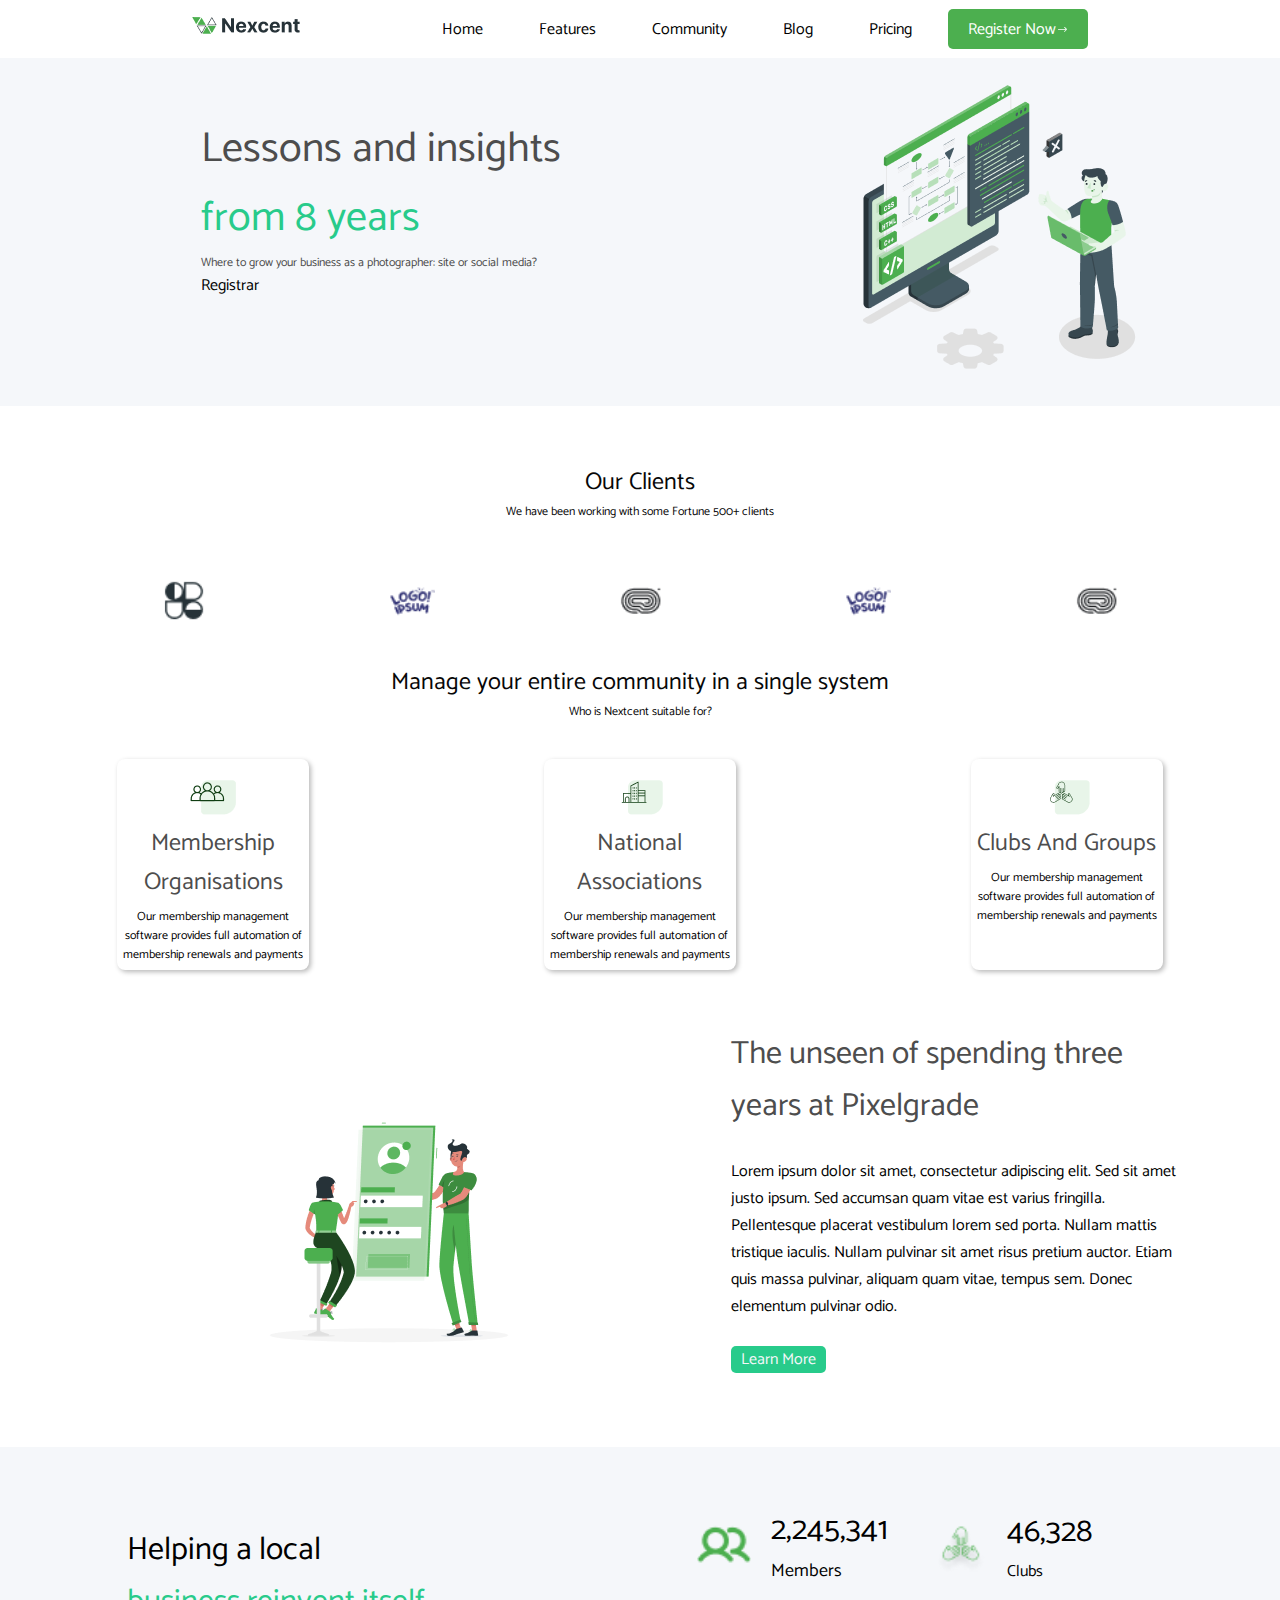
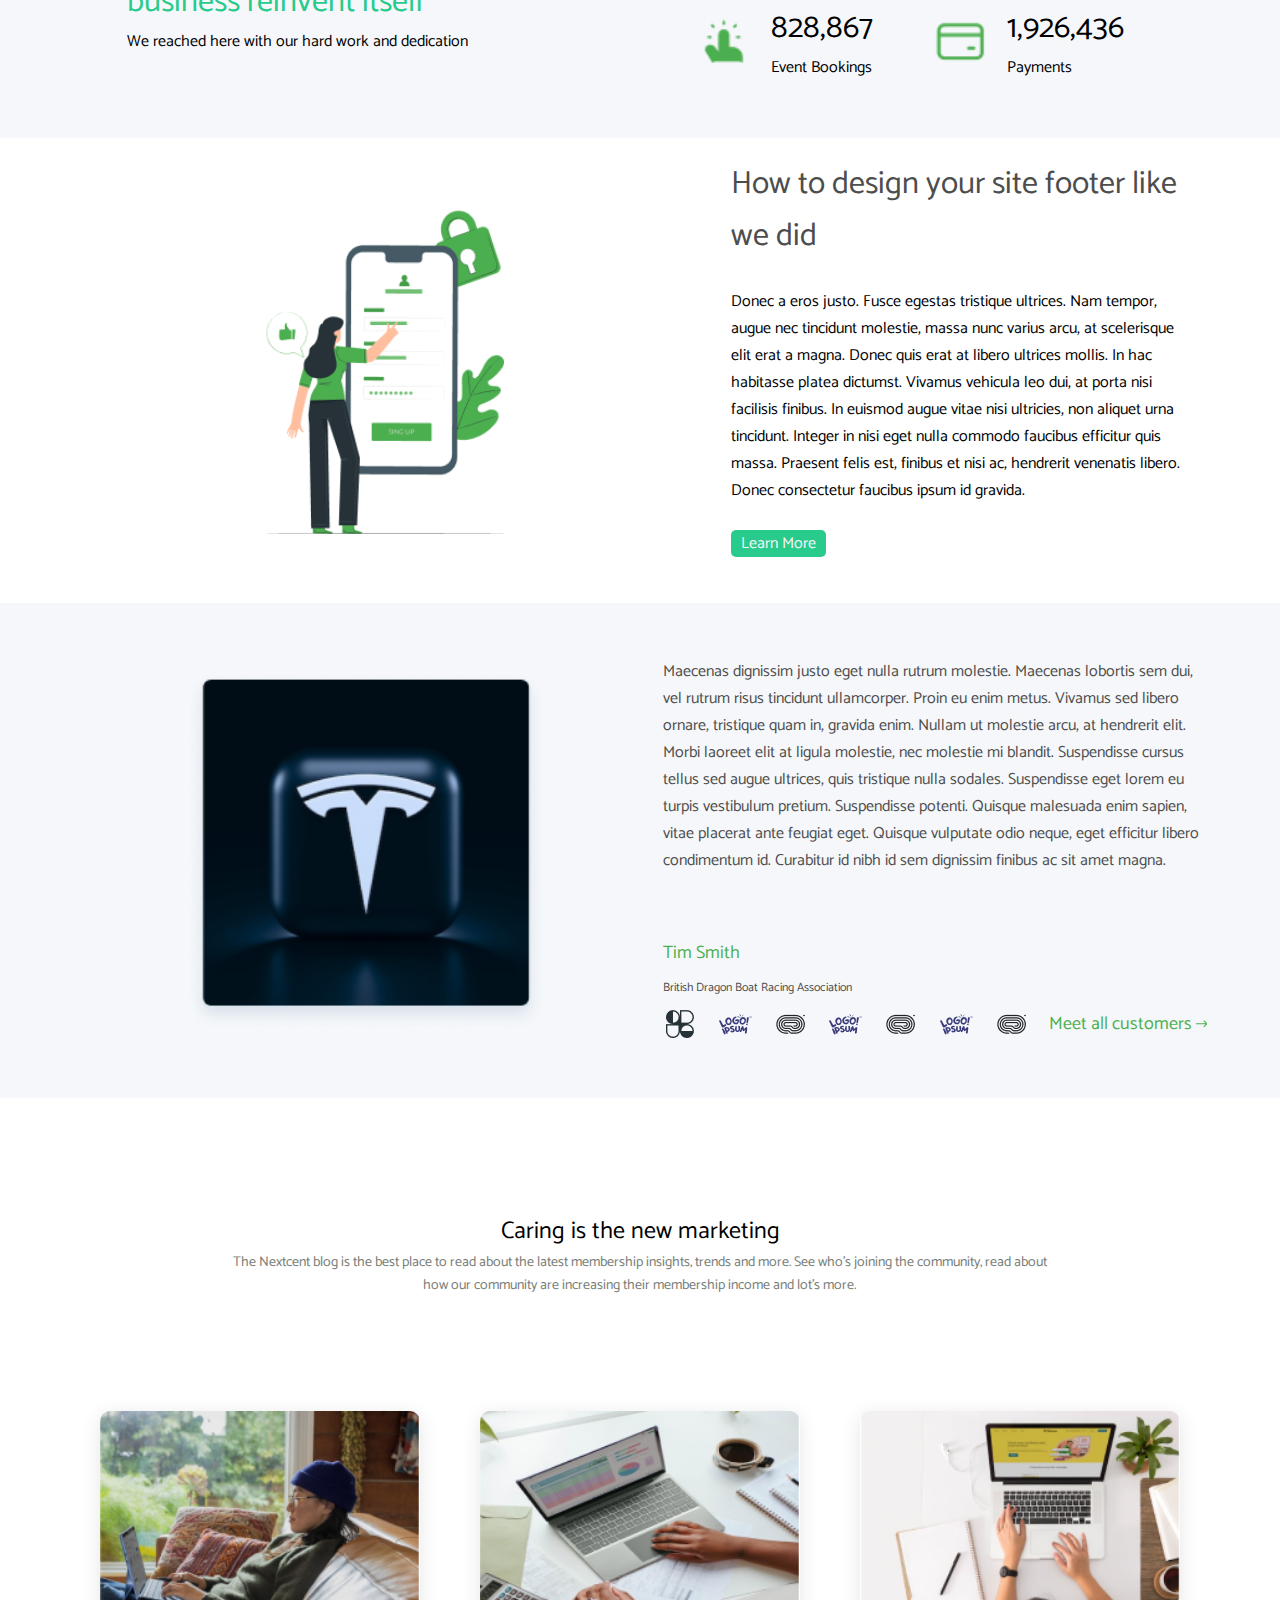
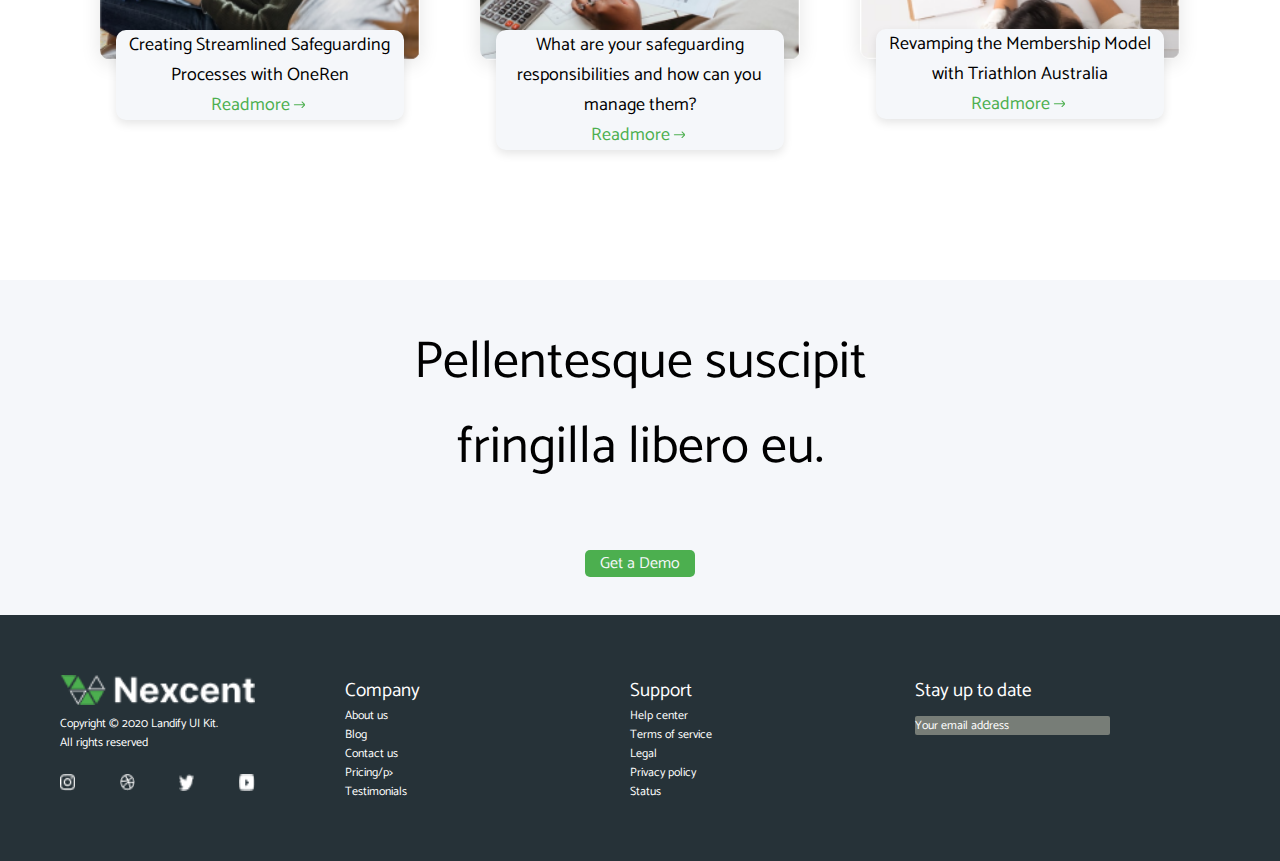
<file: index.html>
<!DOCTYPE html>
<html lang="pt-BR">
  <head>
    <meta charset="UTF-8" />
    <meta name="viewport" content="width=device-width, initial-scale=1.0" />
    <title>Home</title>

    <!-- Linkar a CSS com o HTML -->
    <link rel="stylesheet" href="assets/css/styles.css" />

    <!-- Linkando fonts -->
    <link rel="preconnect" href="https://fonts.googleapis.com" />
    <link rel="preconnect" href="https://fonts.gstatic.com" crossorigin />
    <link
      href="https://fonts.googleapis.com/css2?family=Catamaran:wght@100..900&family=Montserrat:ital,wght@0,100..900;1,100..900&family=Poppins:ital,wght@0,100;0,200;0,300;0,400;0,500;0,600;0,700;0,800;0,900;1,100;1,200;1,300;1,400;1,500;1,600;1,700;1,800;1,900&display=swap"
      rel="stylesheet"
    />

    <link
      rel="stylesheet"
      href="https://cdnjs.cloudflare.com/ajax/libs/font-awesome/6.5.1/css/all.min.css"
      integrity="sha512-DTOQO9RWCH3ppGqcWaEA1BIZOC6xxalwEsw9c2QQeAIftl+Vegovlnee1c9QX4TctnWMn13TZye+giMm8e2LwA=="
      crossorigin="anonymous"
      referrerpolicy="no-referrer"
    />
  </head>

  <body>
    <!-- section 1 NAV -->
    <header>
      <div class="nav-logo">
        <a href="/index.html" id="logo-container">
          <img src="assets/images/logo-nexcent.png" alt="Nexcent Logo" />
        </a>
      </div>
      <nav class="nav-links">
        <a href="#">Home</a>
        <a href="#">Features</a>
        <a href="#">Community</a>
        <a href="#">Blog</a>
        <a href="#">Pricing</a>
        <div class="register-button">
          <a class="register" href="#"
            >Register Now <img src="assets/images/Right.png" alt="seta"
          /></a>
        </div>
      </nav>
      <div class="nav-menu">
        <a href="#" id="logo-container">
          <img
            src="assets/images/Menu_icon_2_icon-icons.com_71856.png"
            alt="Nexcent Logo"
          />
        </a>
      </div>
    </header>

    <!-- section 2 -->
    <section class="backgroud">
      <div class="hero-section">
        <div class="hero-text">
          <p>Lessons and insights</p>
          <p>from 8 years</p>
          <p>
            Where to grow your business as a photographer: site or social media?
          </p>
          <a>Registrar</a>
        </div>
        <div class="ilustration">
          <img
            src="assets/images/Illustration.png"
            alt=""
            srcset="Ilustração Monitor de PC"
          />
        </div>
      </div>
    </section>

    <!-- section 3 -->
    <div class="clients-hero">
      <section class="center">
        <div class="clients-text">
          <p>Our Clients</p>
          <p>We have been working with some Fortune 500+ clients</p>
        </div>

        <div class="clients-logo">
          <img src="assets/images/logo_1.png" alt="logo-1" />
          <img src="assets/images/logo_2.png" alt="logo-2" />
          <img src="assets/images/logo_3.png" alt="logo_3" />
          <img src="assets/images/logo_2.png" alt="logo-2" />
          <img src="assets/images/logo_3.png" alt="logo_3" />
        </div>
      </section>
    </div>

    <section class="title">
      <div class="description">
        <p>Manage your entire community in a single system</p>
        <p>Who is Nextcent suitable for?</p>
      </div>
    </section>

    <!-- section 4 -->
    <section class="frame-for">
      <div class="membership">
        <img src="assets/images/Icon_membership.png" alt="logo-1" />
        <p>Membership Organisations</p>
        <p>
          Our membership management software provides full automation of
          membership renewals and payments
        </p>
      </div>

      <div class="national-associations">
        <img src="assets/images/Icon_national.png" alt="logo-1" />
        <p>National Associations</p>
        <p>
          Our membership management software provides full automation of
          membership renewals and payments
        </p>
      </div>

      <div class="clubs-group">
        <img src="assets/images/Icon_clubs.png" alt="logo-1" />
        <p>Clubs And Groups</p>
        <p>
          Our membership management software provides full automation of
          membership renewals and payments
        </p>
      </div>
    </section>

    <!-- section 5 -->
    <div class="container-horizontal">
      <div class="image-wrapper">
        <img src="assets/images/frame_35.png" alt="frame-35" />
      </div>

      <div class="text-wrapper">
        <p>The unseen of spending three years at Pixelgrade</p>
        <p>
          Lorem ipsum dolor sit amet, consectetur adipiscing elit. Sed sit amet
          justo ipsum. Sed accumsan quam vitae est varius fringilla.
          Pellentesque placerat vestibulum lorem sed porta. Nullam mattis
          tristique iaculis. Nullam pulvinar sit amet risus pretium auctor.
          Etiam quis massa pulvinar, aliquam quam vitae, tempus sem. Donec
          elementum pulvinar odio.
        </p>
        <a>Learn More</a>
      </div>
    </div>

    <!-- section 6 -->

    <section class="backgroud">
      <div class="container-horizontal-6">
        <div class="text-wrapper-6">
          <p>Helping a local</p>
          <p>business reinvent itself</p>
          <p>We reached here with our hard work and dedication</p>
        </div>
        <section class="image-wrapper-6">
          <div class="box-1">
            <img src="assets/images/Icon (3).png" alt="frame-35" />
            <div>
              <p>2,245,341</p>
              <p>Members</p>
            </div>
          </div>
          <div class="box-2">
            <img src="assets/images/Icon (4).png" alt="frame-35" />
            <div>
              <p>46,328</p>
              <p>Clubs</p>
            </div>
          </div>
          <div class="box-3">
            <img src="assets/images/Icon (5).png" alt="frame-35" />
            <div>
              <p>828,867</p>
              <p>Event Bookings</p>
            </div>
          </div>
          <div class="box-4">
            <img src="assets/images/Icon (6).png" alt="frame-35" />
            <div>
              <p>1,926,436</p>
              <p>Payments</p>
            </div>
          </div>
        </section>
      </div>
    </section>

    <!-- section 7 -->

    <div class="container-horizontal">
      <div class="image-wrapper">
        <img src="assets/images/pana.png" alt="frame-35" />
      </div>

      <div class="text-wrapper">
        <p>How to design your site footer like we did</p>
        <p>
          Donec a eros justo. Fusce egestas tristique ultrices. Nam tempor,
          augue nec tincidunt molestie, massa nunc varius arcu, at scelerisque
          elit erat a magna. Donec quis erat at libero ultrices mollis. In hac
          habitasse platea dictumst. Vivamus vehicula leo dui, at porta nisi
          facilisis finibus. In euismod augue vitae nisi ultricies, non aliquet
          urna tincidunt. Integer in nisi eget nulla commodo faucibus efficitur
          quis massa. Praesent felis est, finibus et nisi ac, hendrerit
          venenatis libero. Donec consectetur faucibus ipsum id gravida.
        </p>
        <a>Learn More</a>
      </div>
    </div>

    <!-- section 8 -->
    <section class="backgroud">
      <div class="container-horizontal">
        <div class="image-wrapper">
          <img src="assets/images/image 9.png" alt="frame-35" />
        </div>

        <div class="text-wrapper-8">
          <p>
            Maecenas dignissim justo eget nulla rutrum molestie. Maecenas
            lobortis sem dui, vel rutrum risus tincidunt ullamcorper. Proin eu
            enim metus. Vivamus sed libero ornare, tristique quam in, gravida
            enim. Nullam ut molestie arcu, at hendrerit elit. Morbi laoreet elit
            at ligula molestie, nec molestie mi blandit. Suspendisse cursus
            tellus sed augue ultrices, quis tristique nulla sodales. Suspendisse
            eget lorem eu turpis vestibulum pretium. Suspendisse potenti.
            Quisque malesuada enim sapien, vitae placerat ante feugiat eget.
            Quisque vulputate odio neque, eget efficitur libero condimentum id.
            Curabitur id nibh id sem dignissim finibus ac sit amet magna.
          </p>
          <p>Tim Smith</p>
          <p>British Dragon Boat Racing Association</p>
          <div>
            <div class="clients-logo-8">
              <img src="assets/images/logo_1.png" alt="logo-1" />
              <img src="assets/images/logo_2.png" alt="logo-2" />
              <img src="assets/images/logo_3.png" alt="logo_3" />
              <img src="assets/images/logo_2.png" alt="logo-2" />
              <img src="assets/images/logo_3.png" alt="logo_3" />
              <img src="assets/images/logo_2.png" alt="logo-2" />
              <img src="assets/images/logo_3.png" alt="logo_3" />
              <a class="meet" href="#"
                >Meet all customers<img
                  src="assets/images/Right-verde.png"
                  alt="seta"
              /></a>
            </div>
          </div>
        </div>
      </div>
    </section>

    <!-- section 9 -->
    <section class="section-9">
      <div class="text-wrapper-9">
        <p>Caring is the new marketing</p>
        <p>
          The Nextcent blog is the best place to read about the latest
          membership insights, trends and more. See who's joining the community,
          read about how our community are increasing their membership income
          and lot's more.​
        </p>
      </div>
    </section>

    <!-- section 10 -->
    <section class="section-10">
      <div class="box-wrapper-11">
        <img class="img-box-11" src="assets/images/image 18.png" alt="" />
        <div class="box-11">
          <p>Creating Streamlined Safeguarding Processes with OneRen</p>
          <!-- Link  -->
          <div class="readmore">
            <a class="meet" href="../Register Now/index.html"
              >Readmore<img src="assets/images/Right-verde.png" alt="seta"
            /></a>
          </div>
        </div>
      </div>

      <div class="box-wrapper-11">
        <img class="img-box-11" src="assets/images/image 19.png" alt="" />
        <div class="box-11">
          <p>
            What are your safeguarding responsibilities and how can you manage
            them?
          </p>
          <div class="readmore">
            <a class="meet" href="../Register Now/index.html"
              >Readmore<img src="assets/images/Right-verde.png" alt="seta"
            /></a>
          </div>
        </div>
      </div>

      <div class="box-wrapper-11">
        <img class="img-box-11" src="assets/images/image 20.png" alt="" />
        <div class="box-11">
          <p>Revamping the Membership Model with Triathlon Australia</p>
          <div class="readmore">
            <a class="meet" href="../Register Now/index.html"
              >Readmore<img src="assets/images/Right-verde.png" alt="seta"
            /></a>
          </div>
        </div>
      </div>
    </section>

    <!-- section 11 -->
    <section class="backgroud">
      <div class="description-2">
        <p>Pellentesque suscipit fringilla libero eu.</p>
      </div>
      <div class="learn">
        <a>Get a Demo</a>
      </div>
    </section>

    <!-- footer -->

    <div class="footer-dark">
      <div class="content">
        <div class="box-1-footer">
          <img src="assets/images/Logo-1-footer.png" alt="" />
          <p>Copyright © 2020 Landify UI Kit.</p>
          <p>All rights reserved</p>
          <div class="icon-footer">
            <img src="assets/images/instagram-footer.png" alt="" />
            <img src="assets/images/bol-footer.png" alt="" />
            <img src="assets/images/twiter-footer.png" alt="" />
            <img src="assets/images/youtube-footer.png" alt="" />
          </div>
        </div>

        <div class="box-1-footer">
          <p>Company</p>
          <p>About us</p>
          <p>Blog</p>
          <p>Contact us</p>
          <p>Pricing/p></p>
          <p>Testimonials</p>
        </div>

        <div class="box-1-footer">
          <p>Support</p>
          <p>Help center</p>
          <p>Terms of service</p>
          <p>Legal</p>
          <p>Privacy policy</p>
          <p>Status</p>
        </div>

        <div class="box-1-footer">
          <p>Stay up to date</p>
          <p class="email">Your email address</p>
        </div>
      </div>
    </div>
  </body>
</html>
</file>
<file: assets/css/styles.css>
* {
  margin: 0;
  padding: 0;
  box-sizing: border-box;
}

body {
  font-family: "Catamaran", sans-serif;
}
/* section 1 NAV */
header {
  max-width: 100%;
  height: 58px;
  display: flex;
  justify-content: space-between;
  align-items: center;
}

.menu {
  display: none;
}

.nav-logo {
  margin-left: 15%;
}

.nav-links {
  display: flex;
  flex-direction: row;
  align-items: center;
  padding: 0px;
  gap: 16px;
  margin-right: 15%;
}

.nav-links a {
  justify-content: space-between;
  padding: 10px 20px;
  text-decoration: none;
  color: rgb(0, 0, 0);
}
.register-button a {
  background-color: #4caf4f;
  color: white;
  height: 40px;
  border-radius: 5px;
  display: flex;
  align-items: center;
}

/* section 2 */
.hero-section {
  width: 1140px;
  background-color: #f5f7fa;
  display: flex;
  margin: auto;
  justify-content: space-around;
}

.hero-section img {
  margin-top: 10%;
  margin-bottom: 10%;
}

.hero-text {
  align-items: center;
  margin-left: 15%;
  width: 40%;
  margin: 5%;
}

.hero-section button {
  background-color: #28cb8b;
  margin: 20px auto;
  width: 90px;
  height: 36px;
  border-radius: 5%;
  color: #f5f7fa;
}

.nav-menu {
  display: none;
}

.hero-text p:nth-child(1) {
  color: #4d4d4d;
  font-size: 42px;
}

.hero-text p:nth-child(2) {
  color: #28cb8b;
  font-size: 42px;
}

.hero-text p:nth-child(3) {
  color: #4d4d4d;
  font-size: 12px;
}

/* section 3 */
.clients-hero {
  width: 100%;
  height: 200px;
  margin: auto;
  align-items: center;
}

.center {
  width: 1140px;
  margin: auto;
}

.clients-text {
  width: 1140px;
  align-items: center;
  justify-content: center;
  margin-top: 5%;
  text-align: center;
}

.clients-text p:nth-child(1) {
  color: #070707;
  font-size: 24px;
}

.clients-text p:nth-child(2) {
  color: #070707;
  font-size: 12px;
}
.clients-logo {
  max-width: 1140px;
  display: flex;
  justify-content: space-around;
  margin-top: 5%;
}

.clients-logo img {
  width: 4%;
}

.title {
  max-width: 100%;
  text-align: center;
}

.title p:nth-child(1) {
  color: #070707;
  font-size: 24px;
}

.title p:nth-child(2) {
  color: #070707;
  font-size: 12px;
}

.frame-for {
  width: 100%;
  display: flex;
  justify-content: space-around;
}

.membership,
.national-associations,
.clubs-group {
  max-width: 15%;
  display: row;
  text-align: center;
  border-radius: 8px;
  margin: 3%;
  box-shadow: 2px 2px 5px rgba(0, 0, 0, 0.277);
}
.membership img {
  margin-top: 8%;
}
.national-associations img {
  margin-top: 8%;
}
.clubs-group img {
  margin-top: 8%;
}
.membership p:nth-child(2) {
  color: #4d4d4d;
  font-size: 24px;
}
.membership p:nth-child(3) {
  color: #000000;
  font-size: 12px;
  margin: 3%;
}
.national-associations p:nth-child(2) {
  color: #4d4d4d;
  font-size: 24px;
}
.national-associations p:nth-child(3) {
  color: #000000;
  font-size: 12px;
  margin: 3%;
}

.clubs-group p:nth-child(2) {
  color: #4d4d4d;
  font-size: 24px;
}
.clubs-group p:nth-child(3) {
  color: #000000;
  font-size: 12px;
  margin: 3%;
}

/*section 5, 7*/

.container-horizontal {
  max-width: 1140px;
  margin: auto;
  display: flex;
  justify-content: space-around;
}

.text-wrapper {
  grid-column-gap: 10px;
  grid-row-gap: 10px;
  flex-direction: column;
  flex: 1;
  margin-left: 0;
  display: flex;
  max-width: 40%;
}

.image-wrapper {
  width: 40%;
  display: flex;
  justify-content: space-around;
  margin: 6%;
}

.text-wrapper a {
  background-color: #28cb8b;
  color: #f5f7fa;
  border-radius: 5px;
  margin-right: auto;
  padding-left: 10px;
  padding-right: 10px;
  margin-bottom: 10%;
}

.text-wrapper p:nth-child(1) {
  color: #4d4d4d;
  margin-top: 20px;
  font-size: 32px;
}

.text-wrapper p:nth-child(2) {
  display: block;
  margin-block-start: 1em;
  margin-block-end: 1em;
}

/*section 6*/

.backgroud {
  width: 100%;
  background-color: #f5f7fa;
}

.container-horizontal-6 {
  max-width: 1140px;
  margin: auto;
  display: flex;
  justify-content: space-around;
}

.box-1,
.box-2,
.box-3,
.box-4 {
  grid-column-gap: 20px;
  grid-row-gap: 20px;
  justify-content: flex-start;
  align-items: center;
  display: flex;
}

.image-wrapper-6 img {
  display: flex;
  justify-content: space-between;
  width: 54px;
}

.text-wrapper-6 {
  width: 40%;
  margin: 5%;
}

.image-wrapper-6 {
  max-width: 40%;
  grid-column-gap: 16px;
  grid-row-gap: 16px;
  flex: 1;
  grid-template-rows: auto auto;
  grid-template-columns: 1fr 1fr;
  grid-auto-columns: 1fr;
  display: grid;
  margin: 5%;
}
.text-wrapper-6 p:nth-child(1) {
  color: #000000;
  margin-top: 20px;
  font-size: 32px;
}

.text-wrapper-6 p:nth-child(2) {
  color: #28cb8b;
  font-size: 32px;
}

.text-wrapper-6 p:nth-child(3) {
  display: block;
}

.box-1 p:nth-child(1) {
  color: rgb(0, 0, 0);
  font-size: 32px;
}

.box-1 p:nth-child(2) {
  color: rgb(0, 0, 0);
  font-size: 18px;
}

.box-2 p:nth-child(1) {
  color: rgb(0, 0, 0);
  font-size: 32px;
}

.box-2 p:nth-child(3) {
  color: rgb(0, 0, 0);
  font-size: 18px;
}

.box-3 p:nth-child(1) {
  color: rgb(0, 0, 0);
  font-size: 32px;
}

.box-3 p:nth-child(3) {
  color: rgb(0, 0, 0);
  font-size: 18px;
}

.box-4 p:nth-child(1) {
  color: rgb(0, 0, 0);
  font-size: 32px;
}

.box-4 p:nth-child(3) {
  color: rgb(0, 0, 0);
  font-size: 18px;
}

/*section 8*/

.container-horizontal {
  max-width: 1140px;
  margin: auto;
  display: flex;
  justify-content: space-around;
}

.text-wrapper-8 {
  grid-column-gap: 10px;
  grid-row-gap: 10px;
  flex-direction: column;
  flex: 1;
  display: flex;
  max-width: 60%;
  margin-bottom: 5%;
}

.image-wrapper {
  width: 40%;
  display: flex;
  justify-content: space-around;
  margin: 6%;
}

.meet {
  color: #4caf4f;
  text-decoration: none;
  align-items: center;
  display: flex;
  font-size: 18px;
}

.text-wrapper-8 p:nth-child(1) {
  color: #4d4d4d;
  display: block;
  margin-block-start: 1em;
  margin-block-end: 1em;
  margin-top: 10%;
  margin-bottom: 10%;
}

.text-wrapper-8 p:nth-child(2) {
  display: block;
  font-size: 18px;
  color: #4caf4f;
}

.text-wrapper-8 p:nth-child(3) {
  display: block;
  font-size: 12px;
  color: #4d4d4d;
}

.clients-logo-8 {
  justify-content: space-between;
  display: flex;
  align-items: center;
}

/*section 9*/
.section-9 {
  max-width: 1140px;
  margin: auto;
  display: block;
}

.text-wrapper-9 {
  max-width: 100%; /* Ajuste conforme necessário */
  display: block;
  text-align: center; /* Centraliza o conteúdo */
  margin: 10%;
}

.text-wrapper-9 p:nth-child(1) {
  color: #000000;
  font-size: 24px;
}

.text-wrapper-9 p:nth-child(2) {
  font-size: 14px;
  color: #777d77;
  width: 90%;
  margin: auto;
}

/* section 10 */

.section-10 {
  width: 1140px;
  display: flex;
  justify-content: space-around;
  margin: auto;
}

.box-wrapper-11 {
  width: 28%;
  justify-content: center;
}

.img-box-11 {
  width: 100%;
  border-radius: 10px;
  box-shadow: 0px 4px 20px rgba(0, 0, 0, 0.1);
  display: block;
}

.box-11 {
  width: 90%;
  background-color: #f5f7fa;
  border-radius: 10px;
  margin: 50px auto;
  box-shadow: 0px 4px 10px rgba(0, 0, 0, 0.1);
  position: relative; /* Permite posicionar a div em relação à sua posição normal */
  top: -80px; /* Move a div 2 para cima em relação à sua posição normal */
}

.box-wrapper-11 p:nth-child(1) {
  color: #000000;
  font-size: 18px;
  text-align: center;
}

.readmore {
  width: 100%;
  align-items: center;
  display: flex;
  justify-content: space-around;
  margin: auto;
}

/*section 11*/
.description-2 {
  width: 1140px;
  display: flex;
  justify-content: space-around;
  margin: auto;
}

.description-2 p {
  width: 40%;
  height: 150px;
  font-size: 52px;
  text-align: center;
  margin-top: 40px;
  margin-bottom: 80px;
}

.learn {
  display: flex;
  justify-content: center;
  align-items: center;
}

.learn a {
  background-color: #4caf4f;
  color: #f5f7fa;
  border-radius: 5px;
  padding-left: 15px;
  padding-right: 15px;
  margin-bottom: 3%;
}

/* footer */

.footer-dark {
  width: 100%;
  background-color: #263238;
  display: flex;
}

.content {
  width: 1140px;
  display: flex;
  justify-content: space-around;
  margin: 2%;
}

.box-1-footer {
  margin: 3%;
  width: 20%;
  justify-content: center;
}

.box-1-footer img {
  width: 90%;
}

.icon-footer {
  display: flex;
  width: 90%;
  justify-content: space-between;
  margin-top: 10%;
}

.icon-footer img {
  width: 8%;
}

.box-1-footer p {
  width: 90%;
}

.box-1-footer p:nth-child(1) {
  display: block;
  font-size: 19px;
  color: #ffffff;
}

.box-1-footer p:nth-child(2) {
  font-size: 12px;
  color: #ffffff;
}

.box-1-footer p:nth-child(2) {
  font-size: 12px;
  color: #ffffff;
}
.box-1-footer p:nth-child(3) {
  font-size: 12px;
  color: #ffffff;
}

.box-1-footer p:nth-child(4) {
  font-size: 12px;
  color: #ffffff;
}

.box-1-footer p:nth-child(5) {
  font-size: 12px;
  color: #ffffff;
}
.box-1-footer p:nth-child(6) {
  font-size: 12px;
  color: #ffffff;
}

.email {
  margin: 10px 10px 10px 0px;
  background-color: #777d77;
  border-radius: 2px;
  gap: 20px;
}

/* Fim desktop */

/* Responsividade */

@media (max-width: 767px) {
  head {
    width: 100%;
    display: flex;
    justify-content: space-between;
    align-items: center;
  }

  .nav-logo {
    margin-left: 20px;
  }

  .nav-menu {
    display: flex;
    margin-left: auto;
  }

  .nav-menu img {
    width: 10%;
    margin-left: 220px;
  }

  .nav-links {
    display: none;
    flex-direction: row;
    align-items: center;
    padding: 0px;
    gap: 16px;
    margin-right: 44px;
  }

  .nav-links {
    justify-content: space-between;
    text-decoration: none;
    color: rgb(0, 0, 0);
  }
  /* section-2 RESPONSIVO*/
  .hero-section {
    width: 100%;
    display: block;
    padding-top: 10%;
    padding-bottom: 10%;
  }

  .ilustration {
    width: 100%;
    display: flex;
  }

  .ilustration img {
    width: 100%;
    align-items: center;
    margin: auto;
  }

  .hero-text {
    width: 100%;
  }

  .hero-section a {
    background-color: #28cb8b;
    font-size: 12px;
    margin: 20px auto;
    width: 90px;
    height: 36px;
    border-radius: 5%;
    color: #f5f7fa;
  }

  .hero-text a {
    color: rgb(255, 255, 255);
    padding: 2px 4px;
    border-radius: 1.3px;
    font-size: 12px;
  }
  .hero-text p:nth-child(1) {
    color: #060505;
    font-size: 22px;
  }

  .hero-text p:nth-child(2) {
    color: #11ca29;
    font-size: 22px;
  }

  .hero-text p:nth-child(3) {
    color: #4d4d4d;
    font-size: 12px;
  }

  .hero-section button {
    background-color: #28cb8b;
    margin: 10px auto;
    width: 70px;
    height: 26px;
    border-radius: 5%;
    color: #f5f7fa;
    font-size: 12px;
  }

  .hero-section img {
    width: 60%;
  }

  /* section-3 RESPONSIVO*/

  .clients-logo {
    width: 100%;
    margin-top: 5%;
  }
  .center {
    width: 100%;
  }

  .clients-logo img {
    width: 10%;
    align-items: center;
  }

  .clients-hero {
    width: 100%;
  }

  .clients-text {
    width: 100%;
  }

  /* section-4 RESPONSIVO*/

  .frame-for {
    width: 100%;
    display: block;
    margin: auto;
    align-items: center;
  }

  .membership,
  .national-associations,
  .clubs-group {
    max-width: 85%;
    justify-content: center;
    margin: auto;
  }

  /*section 5*/

  .container-horizontal {
    max-width: 100%;
    display: flex;
    flex-direction: column;
  }

  .text-wrapper {
    max-width: 100%;
    display: flex;
    justify-content: center;
    margin: 5%;
  }

  .image-wrapper {
    width: 100%;
    display: flex;
    justify-content: center;
  }

  .text-wrapper a {
    background-color: #28cb8b;
    color: #f5f7fa;
    border-radius: 5px;
    margin-right: auto;
    padding-left: 10px;
    padding-right: 10px;
  }

  .text-wrapper p:nth-child(1) {
    color: #4d4d4d;
    margin-top: 20px;
    font-size: 32px;
    width: 100%;
  }

  .text-wrapper p:nth-child(2) {
    display: block;
    margin-block-start: 1em;
    margin-block-end: 1em;
    width: 100%;
  }

  /*rsponsividade section 6*/

  .backgroud {
    width: 100%;
    background-color: #f5f7fa;
  }

  .container-horizontal-6 {
    width: 100%;
    display: block;
    flex-direction: column;
  }

  .box-1,
  .box-2,
  .box-3,
  .box-4 {
    grid-column-gap: 20px;
    grid-row-gap: 20px;
    justify-content: flex-start;
    align-items: center;
    display: flex;
    margin: 10%;
  }

  .image-wrapper-6 img {
    display: flex;
    justify-content: space-between;
    width: 54px;
  }

  .text-wrapper-6 {
    width: 100%;
    margin: 10%;
  }

  .text-wrapper-6 p:nth-child(1) {
    padding-top: 20px;
    width: 80%;
  }

  .text-wrapper-6 p:nth-child(2) {
    padding-top: 20px;
    width: 80%;
  }

  .text-wrapper-6 p:nth-child(3) {
    padding-top: 20px;
    width: 80%;
  }

  .box-1 p:nth-child(1) {
    color: rgb(0, 0, 0);
    font-size: 24px;
  }

  .box-1 p:nth-child(2) {
    color: rgb(0, 0, 0);
    font-size: 14px;
  }
  
  .box-2 p:nth-child(1) {
    color: rgb(0, 0, 0);
    font-size: 24px;
  }
  
  .box-2 p:nth-child(3) {
    color: rgb(0, 0, 0);
    font-size: 14px;
  }
  
  .box-3 p:nth-child(1) {
    color: rgb(0, 0, 0);
    font-size: 24px;
  }
  
  .box-3 p:nth-child(3) {
    color: rgb(0, 0, 0);
    font-size: 14px;
  }
  
  .box-4 p:nth-child(1) {
    color: rgb(0, 0, 0);
    font-size: 24px;
  }
  
  .box-4 p:nth-child(3) {
    color: rgb(0, 0, 0);
    font-size: 14px;
  }


  

  /*section 8* RESPONSIVO*/

  .container-horizontal {
    max-width: 100%;
    margin: auto;
    display: flex;
    justify-content: space-around;
  }

  .text-wrapper-8 {
    max-width: 100%;
    margin: 5%;
  }

  .image-wrapper {
    width: 40%;
    display: flex;
    margin: auto;
    margin-top: 10%;
  }

  .meet {
    display: none;
  }

  /*rsponsividade footer*/

  .footer-dark {
    width: 100%;
    background-color: #263238;
    display: flex;
  }

  .content {
    width: 100%;
    display: block;
    justify-content: space-around;
    margin: 2%;
  }

  /* section 10-RESPONSIVO */

  .section-10 {
    width: 100%;
    display: block;
    margin: auto;
  }

  .box-wrapper-11 {
    width: 80%;
    justify-content: center;
    margin: auto;
  }

  .img-box-11 {
    width: 100%;
    border-radius: 10px;
    box-shadow: 0px 4px 20px rgba(0, 0, 0, 0.1);
    display: block;
  }

  /*section 11 RESPONSIVO*/
  .description-2 {
    width: 100%;
    display: flex;
    justify-content: space-around;
    margin: auto;
  }

  .description-2 p {
    font-size: 24px;
    text-align: center;
    margin-top: 20px;
    margin-bottom: -55px;
    width: 50%;
  }

  .learn {
    display: flex;
    justify-content: center;
    align-items: center;
  }

  .learn a {
    background-color: #4caf4f;
    color: #f5f7fa;
    border-radius: 5px;
    padding-left: 15px;
    padding-right: 15px;
    margin-bottom: 3%;
  }
}
</file>
